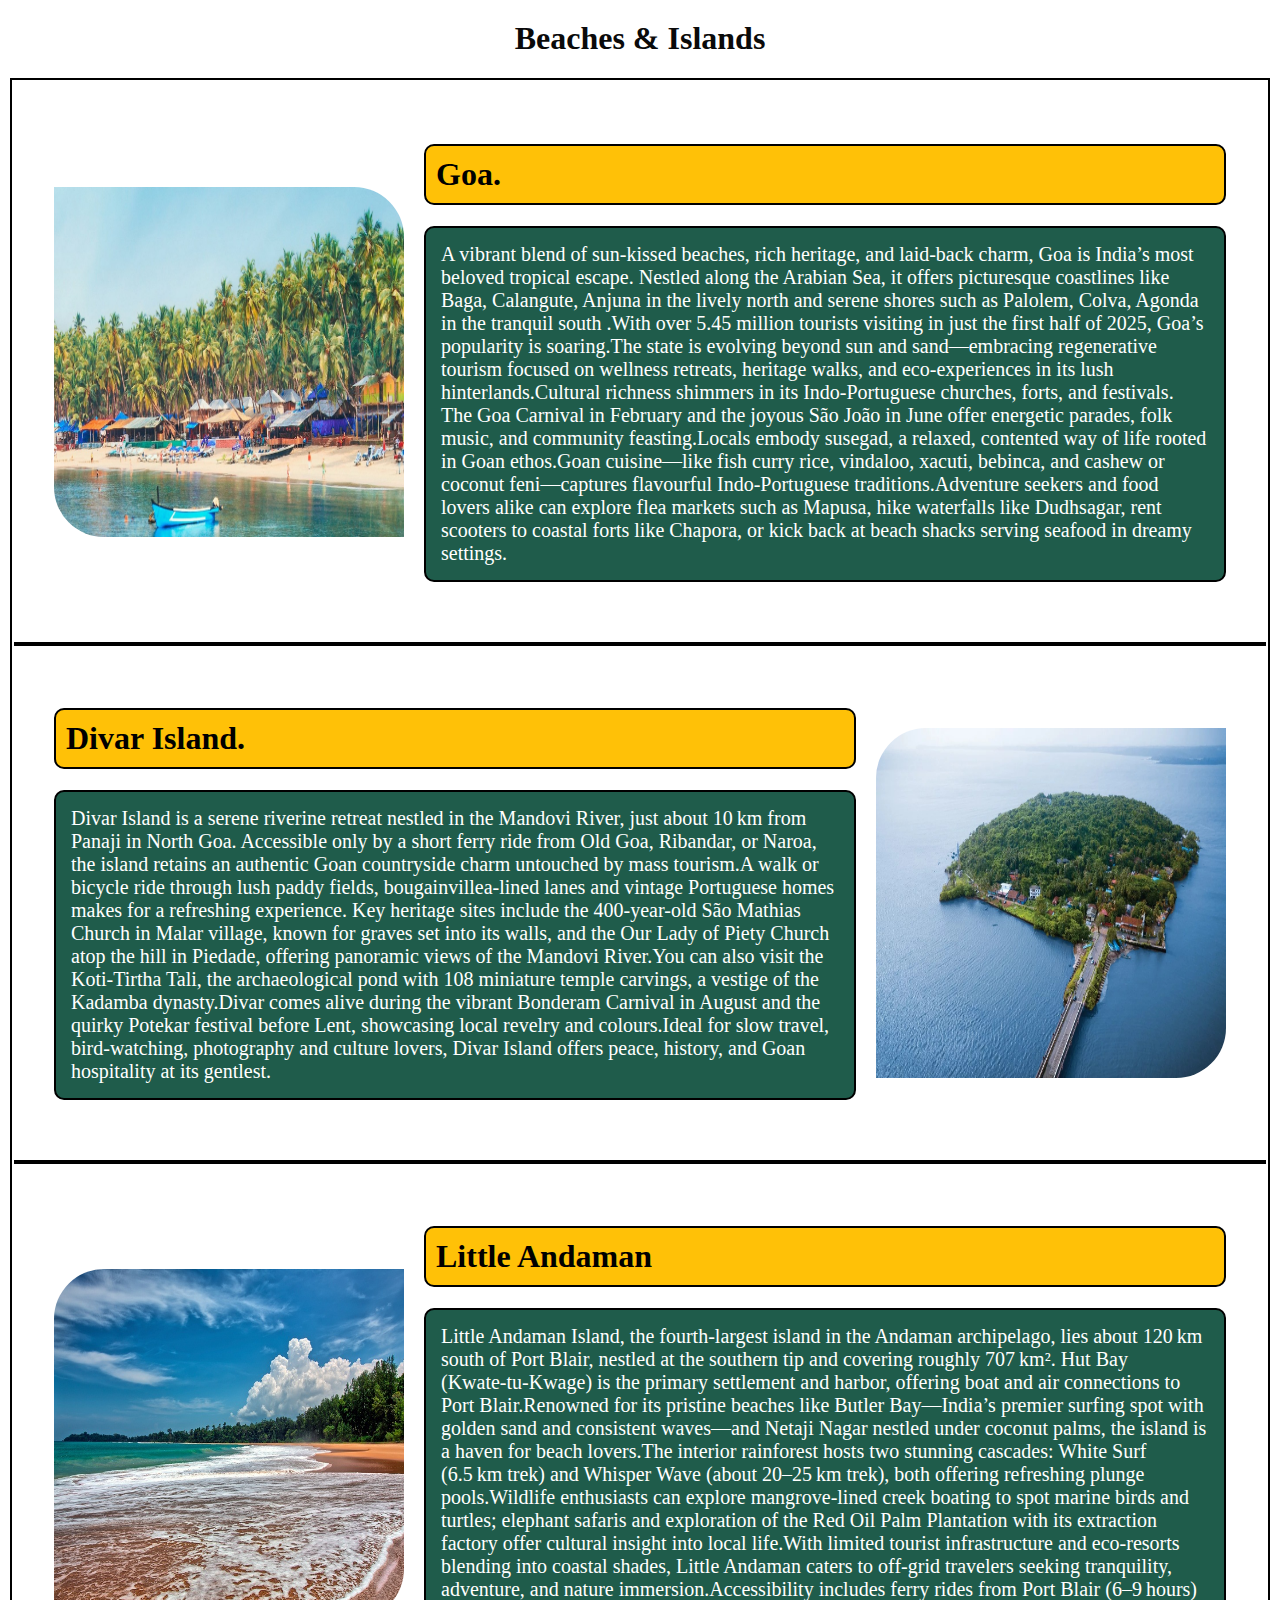
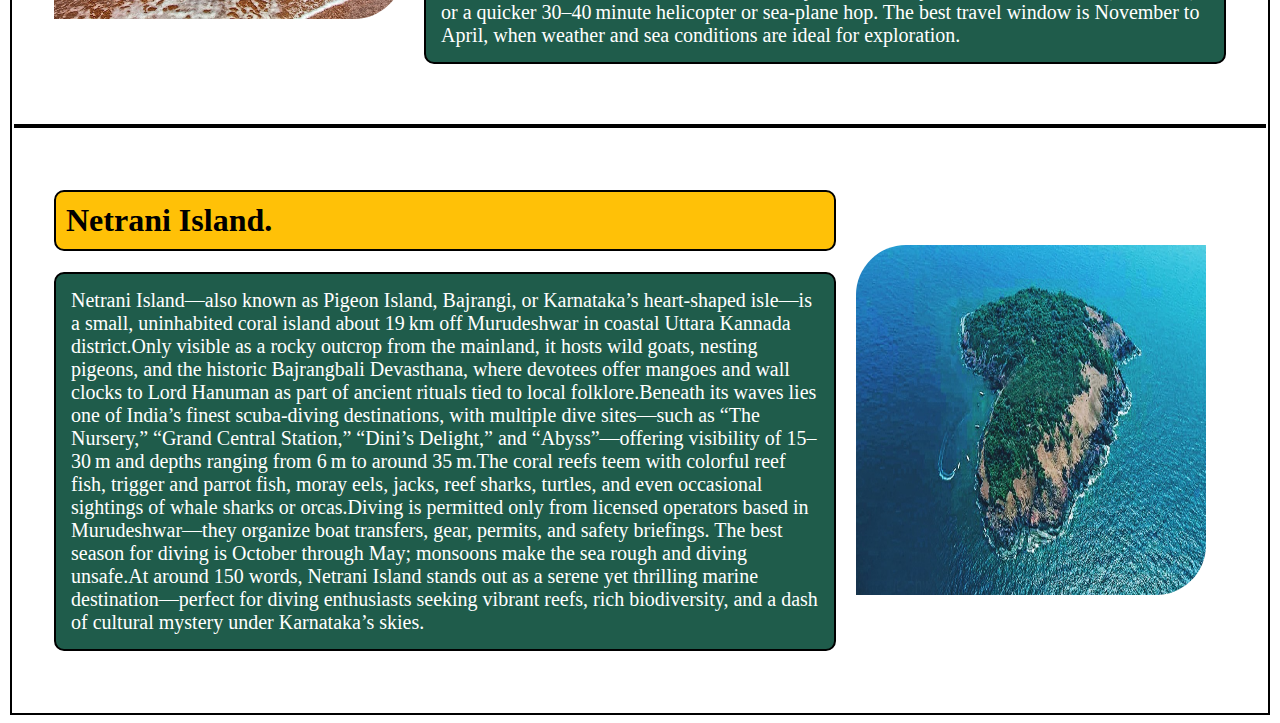
<file: Beaches Islands.html>
<html>
<head>
    <title>Beaches & Islands</title>
    <link rel="icon" type="image/png" href="icons logo.png">
</head>
<style>
    
</style>
<body>
    
    <center>
        <h1 style="color:rgb(10, 10, 10); margin-top: 20px;">Beaches & Islands</h1>
    </center>

<div style="border-top: 2px solid black; border-right: 2px solid black; border-bottom: 2px solid black; border-left: 2px solid black; padding: 2px; margin: 2px;">
    <div style="display: flex; align-items: center; margin: 40px;">
        <img src="6.jpg" alt="" width="350" height="350" style=" border-bottom-left-radius: 50px; border-top-right-radius: 50px; margin-right: 20px;">
        <div style="flex: 1;">
            <h1 style="background-color: #ffc107; border: 2px solid black; border-radius: 10px; padding: 10px;">Goa.</h1>
            <p style="font-size: 20px; background-color: #1f5c4b; color: white; padding: 15px; border-radius: 10px; border: 2px solid black;">
            A vibrant blend of sun-kissed beaches, rich heritage, and laid‑back charm, Goa is India’s most beloved tropical escape. Nestled along the Arabian Sea, it offers picturesque coastlines like Baga, Calangute, Anjuna in the lively north and serene shores such as Palolem, Colva, Agonda in the tranquil south .With over 5.45 million tourists visiting in just the first half of 2025, Goa’s popularity is soaring.The state is evolving beyond sun and sand—embracing regenerative tourism focused on wellness retreats, heritage walks, and eco‑experiences in its lush hinterlands.Cultural richness shimmers in its Indo‑Portuguese churches, forts, and festivals. The Goa Carnival in February and the joyous São João in June offer energetic parades, folk music, and community feasting.Locals embody susegad, a relaxed, contented way of life rooted in Goan ethos.Goan cuisine—like fish curry rice, vindaloo, xacuti, bebinca, and cashew or coconut feni—captures flavourful Indo‑Portuguese traditions.Adventure seekers and food lovers alike can explore flea markets such as Mapusa, hike waterfalls like Dudhsagar, rent scooters to coastal forts like Chapora, or kick back at beach shacks serving seafood in dreamy settings.    </p>
        </div>
    </div>
    <hr style="border: 2px solid black;">
    <div style="display: flex; align-items: center; margin: 40px;">
        <div style="flex: 1; margin-right: 20px;">
            <h1 style="background-color: #ffc107; border: 2px solid black; border-radius: 10px; padding: 10px;">Divar Island.</h1>
            <p style="font-size: 20px; background-color: #1f5c4b; color: white; padding: 15px; border-radius: 10px; border: 2px solid black;">
                Divar Island is a serene riverine retreat nestled in the Mandovi River, just about 10 km from Panaji in North Goa. Accessible only by a short ferry ride from Old Goa, Ribandar, or Naroa, the island retains an authentic Goan countryside charm untouched by mass tourism.A walk or bicycle ride through lush paddy fields, bougainvillea-lined lanes and vintage Portuguese homes makes for a refreshing experience. Key heritage sites include the 400-year-old São Mathias Church in Malar village, known for graves set into its walls, and the Our Lady of Piety Church atop the hill in Piedade, offering panoramic views of the Mandovi River.You can also visit the Koti‑Tirtha Tali, the archaeological pond with 108 miniature temple carvings, a vestige of the Kadamba dynasty.Divar comes alive during the vibrant Bonderam Carnival in August and the quirky Potekar festival before Lent, showcasing local revelry and colours.Ideal for slow travel, bird‑watching, photography and culture lovers, Divar Island offers peace, history, and Goan hospitality at its gentlest.   
            </p>
        </div>
        <img src="7.jpg" alt="" width="350" height="350" style="border-top-left-radius: 50px; border-bottom-right-radius: 50px; ">
    </div>
    <hr style="border: 2px solid black;">

    <div style="display: flex; align-items: center; margin: 40px;">
        <img src="8.jpg" alt="Taj Mahal" width="350" height="350" style="border-top-left-radius: 50px; border-bottom-right-radius: 50px;  margin-right: 20px;">
        <div style="flex: 1;">
            <h1 style="background-color: #ffc107; border: 2px solid black; border-radius: 10px; padding: 10px;">Little Andaman</h1>
            <p style="font-size: 20px; background-color: #1f5c4b; color: white; padding: 15px; border-radius: 10px; border: 2px solid black;">
                Little Andaman Island, the fourth-largest island in the Andaman archipelago, lies about 120 km south of Port Blair, nestled at the southern tip and covering roughly 707 km². Hut Bay (Kwate‑tu‑Kwage) is the primary settlement and harbor, offering boat and air connections to Port Blair.Renowned for its pristine beaches like Butler Bay—India’s premier surfing spot with golden sand and consistent waves—and Netaji Nagar nestled under coconut palms, the island is a haven for beach lovers.The interior rainforest hosts two stunning cascades: White Surf (6.5 km trek) and Whisper Wave (about 20–25 km trek), both offering refreshing plunge pools.Wildlife enthusiasts can explore mangrove-lined creek boating to spot marine birds and turtles; elephant safaris and exploration of the Red Oil Palm Plantation with its extraction factory offer cultural insight into local life.With limited tourist infrastructure and eco-resorts blending into coastal shades, Little Andaman caters to off‑grid travelers seeking tranquility, adventure, and nature immersion.Accessibility includes ferry rides from Port Blair (6–9 hours) or a quicker 30–40 minute helicopter or sea-plane hop. The best travel window is November to April, when weather and sea conditions are ideal for exploration.   
            </p>
        </div>
    </div>
    <hr style="border: 2px solid black;">

   
    <div style="display: flex; align-items: center; margin: 40px;">
        <div style="flex: 1; margin-right: 20px;">
            <h1 style="background-color: #ffc107; border: 2px solid black; border-radius: 10px; padding: 10px;">Netrani Island.</h1>
            <p style="font-size: 20px; background-color: #1f5c4b; color: white; padding: 15px; border-radius: 10px; border: 2px solid black;">
               Netrani Island—also known as Pigeon Island, Bajrangi, or Karnataka’s heart-shaped isle—is a small, uninhabited coral island about 19 km off Murudeshwar in coastal Uttara Kannada district.Only visible as a rocky outcrop from the mainland, it hosts wild goats, nesting pigeons, and the historic Bajrangbali Devasthana, where devotees offer mangoes and wall clocks to Lord Hanuman as part of ancient rituals tied to local folklore.Beneath its waves lies one of India’s finest scuba-diving destinations, with multiple dive sites—such as “The Nursery,” “Grand Central Station,” “Dini’s Delight,” and “Abyss”—offering visibility of 15–30 m and depths ranging from 6 m to around 35 m.The coral reefs teem with colorful reef fish, trigger and parrot fish, moray eels, jacks, reef sharks, turtles, and even occasional sightings of whale sharks or orcas.Diving is permitted only from licensed operators based in Murudeshwar—they organize boat transfers, gear, permits, and safety briefings. The best season for diving is October through May; monsoons make the sea rough and diving unsafe.At around 150 words, Netrani Island stands out as a serene yet thrilling marine destination—perfect for diving enthusiasts seeking vibrant reefs, rich biodiversity, and a dash of cultural mystery under Karnataka’s skies.   
</p>
            </p>
        </div>
        <img src="16.jpg" alt="" width="350" height="350" style="border-top-left-radius: 50px; border-bottom-right-radius: 50px; margin-right: 20px;">
    </div>
   
    </div>
</body>
</html>
</file>
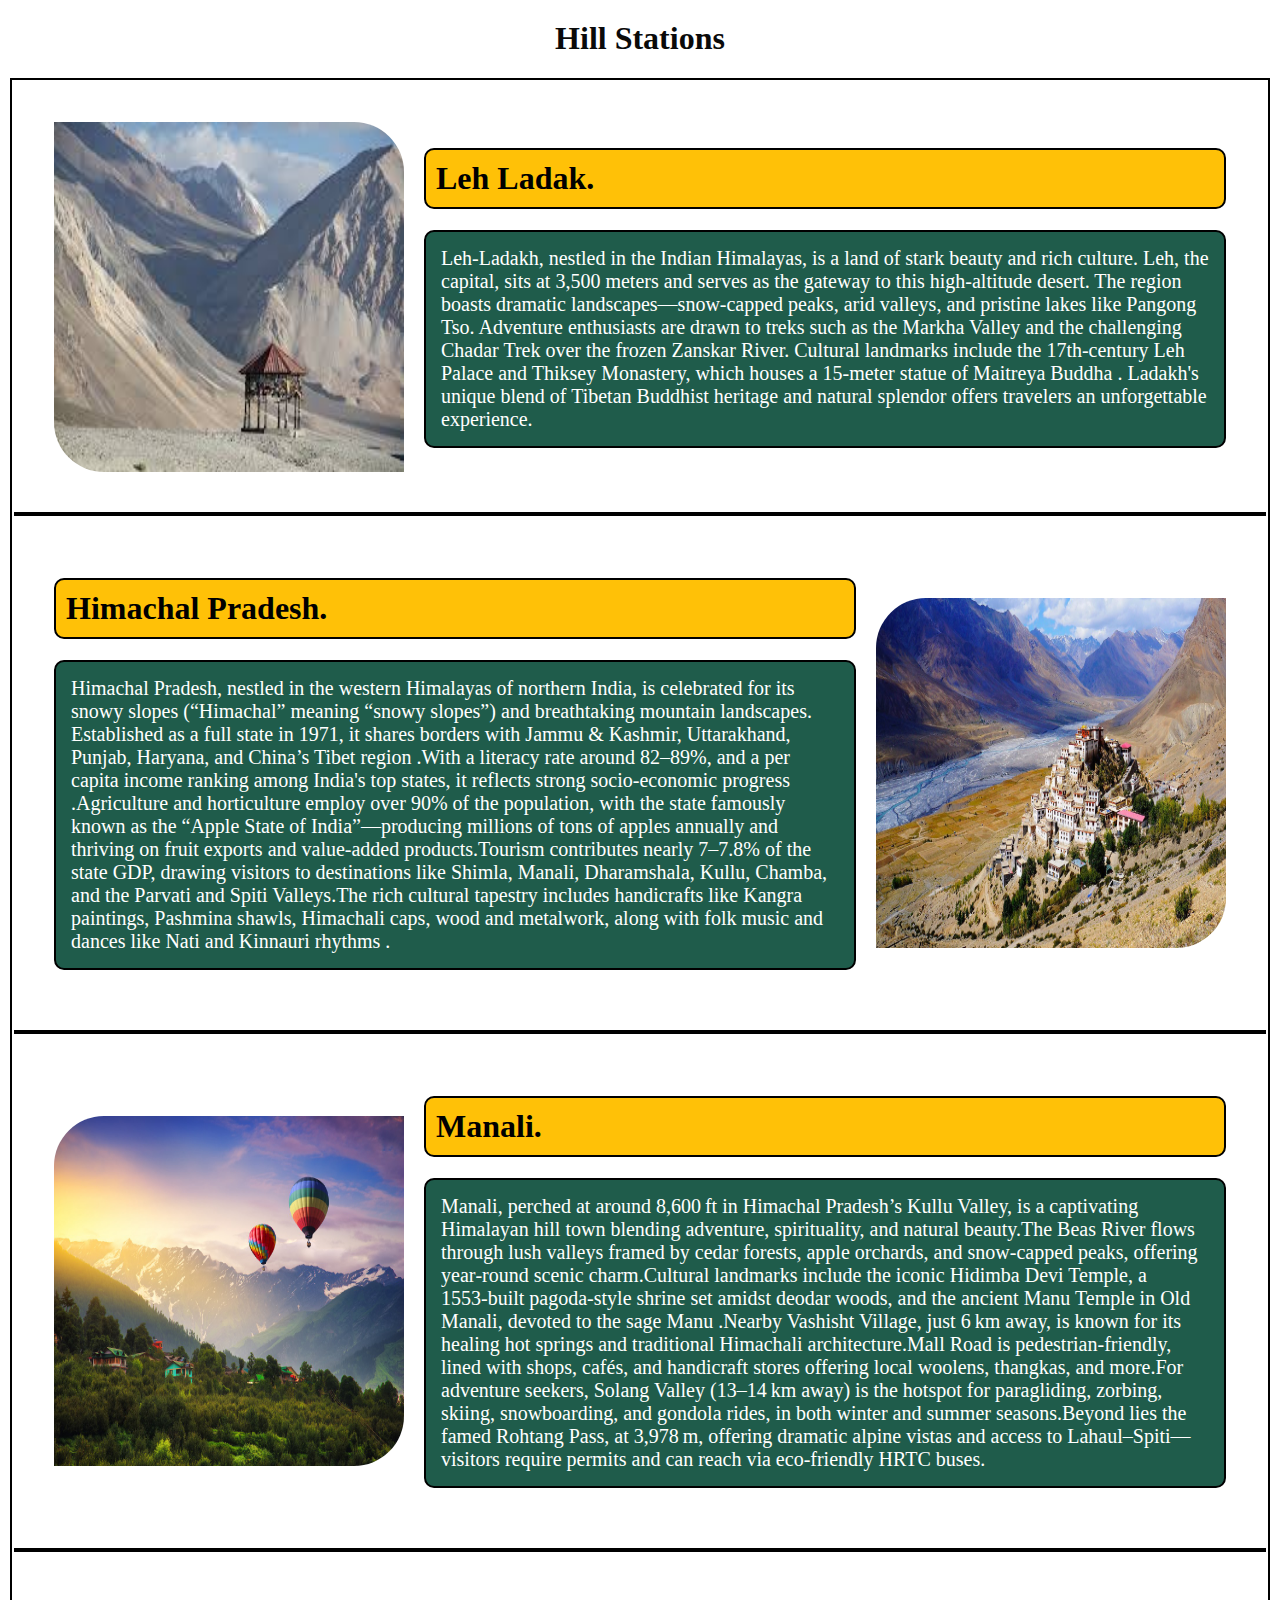
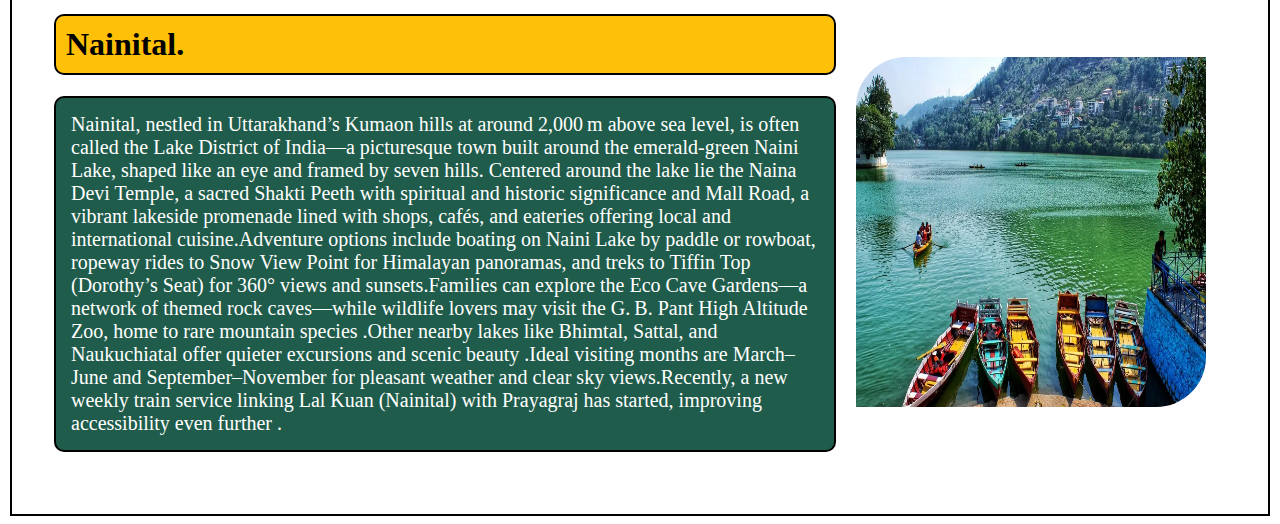
<file: Hill-station.html>
<html>
<head>
    <title>Hill Stations</title>
    <link rel="icon" type="image/png" href="icons logo.png">
</head>
<style>
    
</style>
<body>

    <header>
        
    </header>

    <center>
        <h1 style="color:rgb(10, 10, 10); margin-top: 20px;">Hill Stations</h1>
    </center>

<div style="border-top: 2px solid black; border-right: 2px solid black; border-bottom: 2px solid black; border-left: 2px solid black; padding: 2px; margin: 2px;">

    <div style="display: flex; align-items: center; margin: 40px;">
        <img src="4.jpg" alt="" width="350" height="350" style=" border-bottom-left-radius: 50px; border-top-right-radius: 50px; margin-right: 20px;">
        <div style="flex: 1;">
            <h1 style="background-color: #ffc107; border: 2px solid black; border-radius: 10px; padding: 10px;">Leh Ladak.</h1>
            <p style="font-size: 20px; background-color: #1f5c4b; color: white; padding: 15px; border-radius: 10px; border: 2px solid black;">
             Leh-Ladakh, nestled in the Indian Himalayas, is a land of stark beauty and rich culture. Leh, the capital, sits at 3,500 meters and serves as the gateway to this high-altitude desert. The region boasts dramatic landscapes—snow-capped peaks, arid valleys, and pristine lakes like Pangong Tso. Adventure enthusiasts are drawn to treks such as the Markha Valley and the challenging Chadar Trek over the frozen Zanskar River. Cultural landmarks include the 17th-century Leh Palace and Thiksey Monastery, which houses a 15-meter statue of Maitreya Buddha . Ladakh's unique blend of Tibetan Buddhist heritage and natural splendor offers travelers an unforgettable experience.</p>
        </div>
    </div>
    <hr style="border: 2px solid black;">

    
    <div style="display: flex; align-items: center; margin: 40px;">
        <div style="flex: 1; margin-right: 20px;">
            <h1 style="background-color: #ffc107; border: 2px solid black; border-radius: 10px; padding: 10px;">Himachal Pradesh.</h1>
            <p style="font-size: 20px; background-color: #1f5c4b; color: white; padding: 15px; border-radius: 10px; border: 2px solid black;">
                Himachal Pradesh, nestled in the western Himalayas of northern India, is celebrated for its snowy slopes (“Himachal” meaning “snowy slopes”) and breathtaking mountain landscapes. Established as a full state in 1971, it shares borders with Jammu & Kashmir, Uttarakhand, Punjab, Haryana, and China’s Tibet region .With a literacy rate around 82–89%, and a per capita income ranking among India's top states, it reflects strong socio-economic progress .Agriculture and horticulture employ over 90% of the population, with the state famously known as the “Apple State of India”—producing millions of tons of apples annually and thriving on fruit exports and value‑added products.Tourism contributes nearly 7–7.8% of the state GDP, drawing visitors to destinations like Shimla, Manali, Dharamshala, Kullu, Chamba, and the Parvati and Spiti Valleys.The rich cultural tapestry includes handicrafts like Kangra paintings, Pashmina shawls, Himachali caps, wood and metalwork, along with folk music and dances like Nati and Kinnauri rhythms .

            </p>
        </div>
        <img src="13.jpg" alt="" width="350" height="350" style="border-top-left-radius: 50px; border-bottom-right-radius: 50px; ">
    </div>
    <hr style="border: 2px solid black;">

    <div style="display: flex; align-items: center; margin: 40px;">
        <img src="1.jpg" alt="Taj Mahal" width="350" height="350" style="border-top-left-radius: 50px; border-bottom-right-radius: 50px;  margin-right: 20px;">
        <div style="flex: 1;">
            <h1 style="background-color: #ffc107; border: 2px solid black; border-radius: 10px; padding: 10px;">Manali.</h1>
            <p style="font-size: 20px; background-color: #1f5c4b; color: white; padding: 15px; border-radius: 10px; border: 2px solid black;">
               Manali, perched at around 8,600 ft in Himachal Pradesh’s Kullu Valley, is a captivating Himalayan hill town blending adventure, spirituality, and natural beauty.The Beas River flows through lush valleys framed by cedar forests, apple orchards, and snow-capped peaks, offering year‑round scenic charm.Cultural landmarks include the iconic Hidimba Devi Temple, a 1553‑built pagoda‑style shrine set amidst deodar woods, and the ancient Manu Temple in Old Manali, devoted to the sage Manu .Nearby Vashisht Village, just 6 km away, is known for its healing hot springs and traditional Himachali architecture.Mall Road is pedestrian‑friendly, lined with shops, cafés, and handicraft stores offering local woolens, thangkas, and more.For adventure seekers, Solang Valley (13–14 km away) is the hotspot for paragliding, zorbing, skiing, snowboarding, and gondola rides, in both winter and summer seasons.Beyond lies the famed Rohtang Pass, at 3,978 m, offering dramatic alpine vistas and access to Lahaul–Spiti—visitors require permits and can reach via eco‑friendly HRTC buses.
            </p>
        </div>
    </div>
    <hr style="border: 2px solid black;">

   
    <div style="display: flex; align-items: center; margin: 40px;">
        <div style="flex: 1; margin-right: 20px;">
            <h1 style="background-color: #ffc107; border: 2px solid black; border-radius: 10px; padding: 10px;">Nainital.</h1>
            <p style="font-size: 20px; background-color: #1f5c4b; color: white; padding: 15px; border-radius: 10px; border: 2px solid black;">
               Nainital, nestled in Uttarakhand’s Kumaon hills at around 2,000 m above sea level, is often called the Lake District of India—a picturesque town built around the emerald-green Naini Lake, shaped like an eye and framed by seven hills. Centered around the lake lie the Naina Devi Temple, a sacred Shakti Peeth with spiritual and historic significance and Mall Road, a vibrant lakeside promenade lined with shops, cafés, and eateries offering local and international cuisine.Adventure options include boating on Naini Lake by paddle or rowboat, ropeway rides to Snow View Point for Himalayan panoramas, and treks to Tiffin Top (Dorothy’s Seat) for 360° views and sunsets.Families can explore the Eco Cave Gardens—a network of themed rock caves—while wildlife lovers may visit the G. B. Pant High Altitude Zoo, home to rare mountain species .Other nearby lakes like Bhimtal, Sattal, and Naukuchiatal offer quieter excursions and scenic beauty .Ideal visiting months are March–June and September–November for pleasant weather and clear sky views.Recently, a new weekly train service linking Lal Kuan (Nainital) with Prayagraj has started, improving accessibility even further . 
</p>
            </p>
        </div>
        <img src="5.jpg" alt="" width="350" height="350" style="border-top-left-radius: 50px; border-bottom-right-radius: 50px; margin-right: 20px;">
    </div>
    </div>
</body>
</html>
</file>
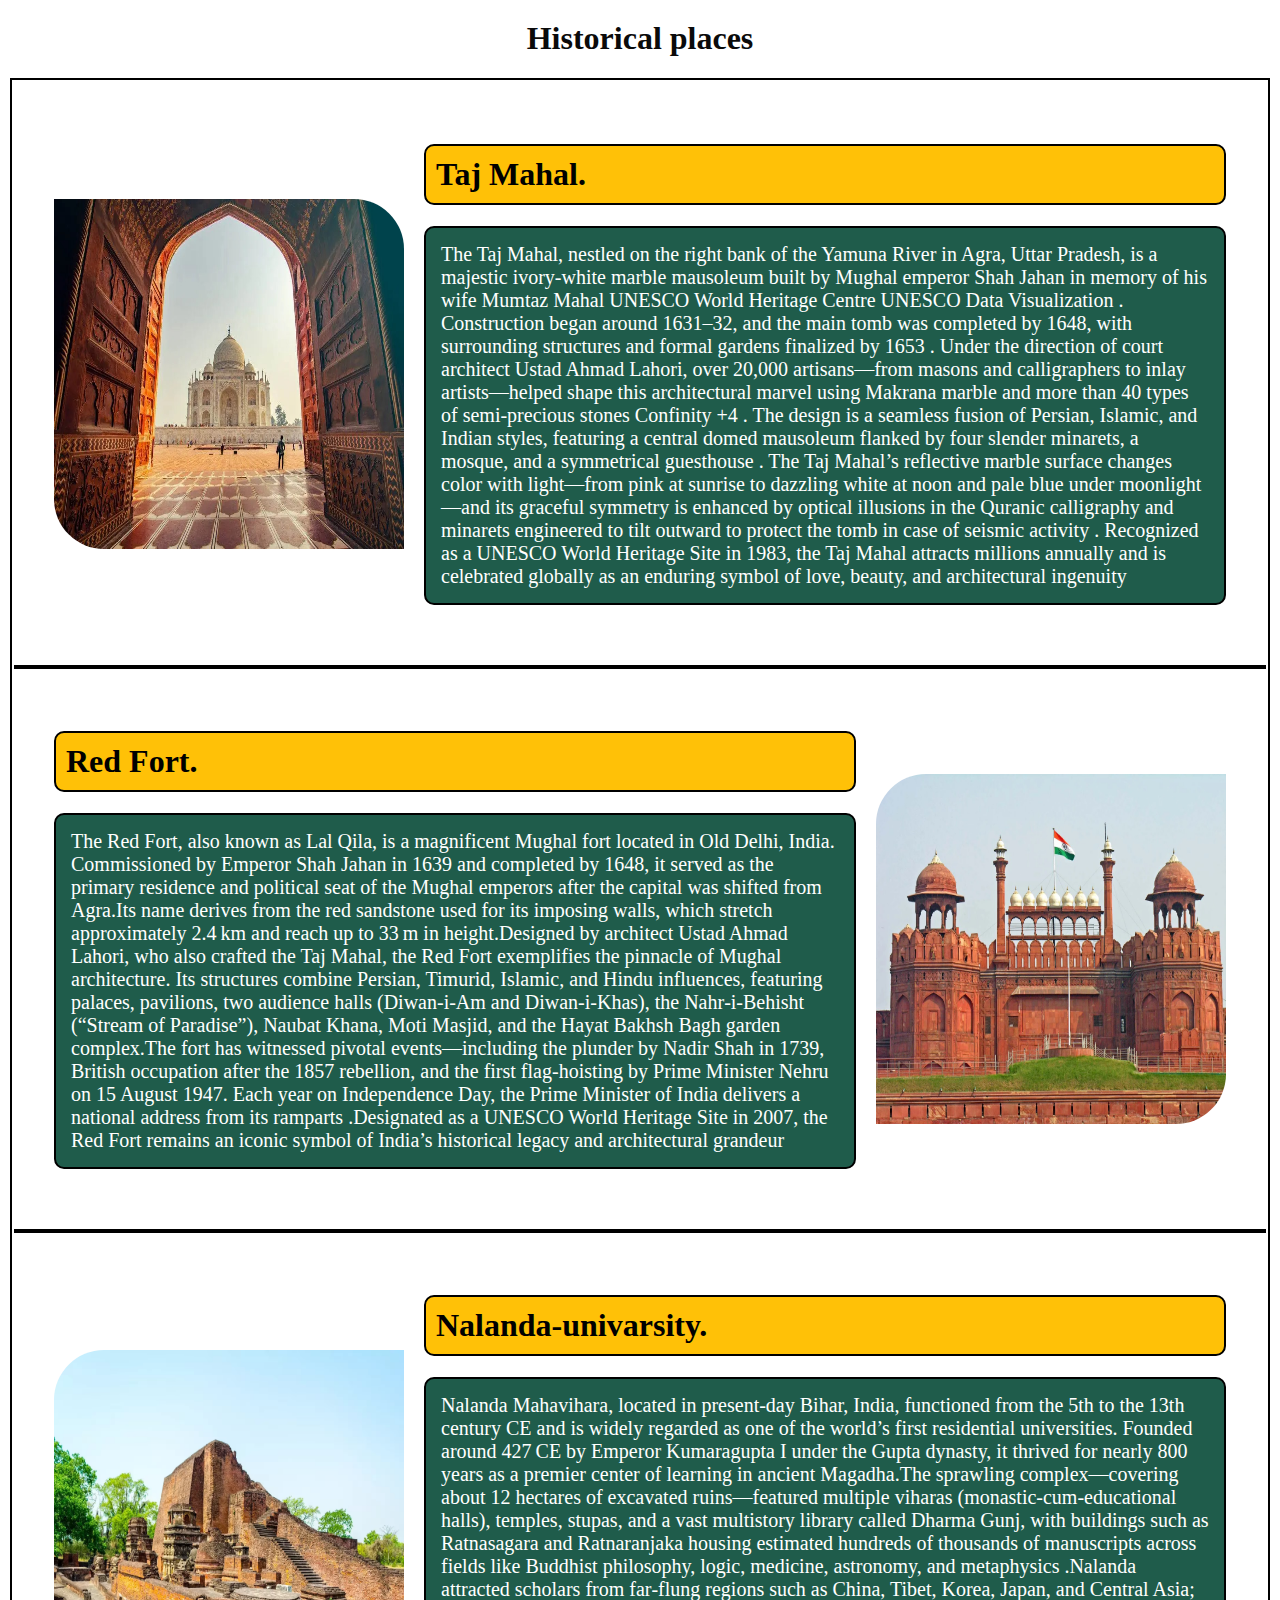
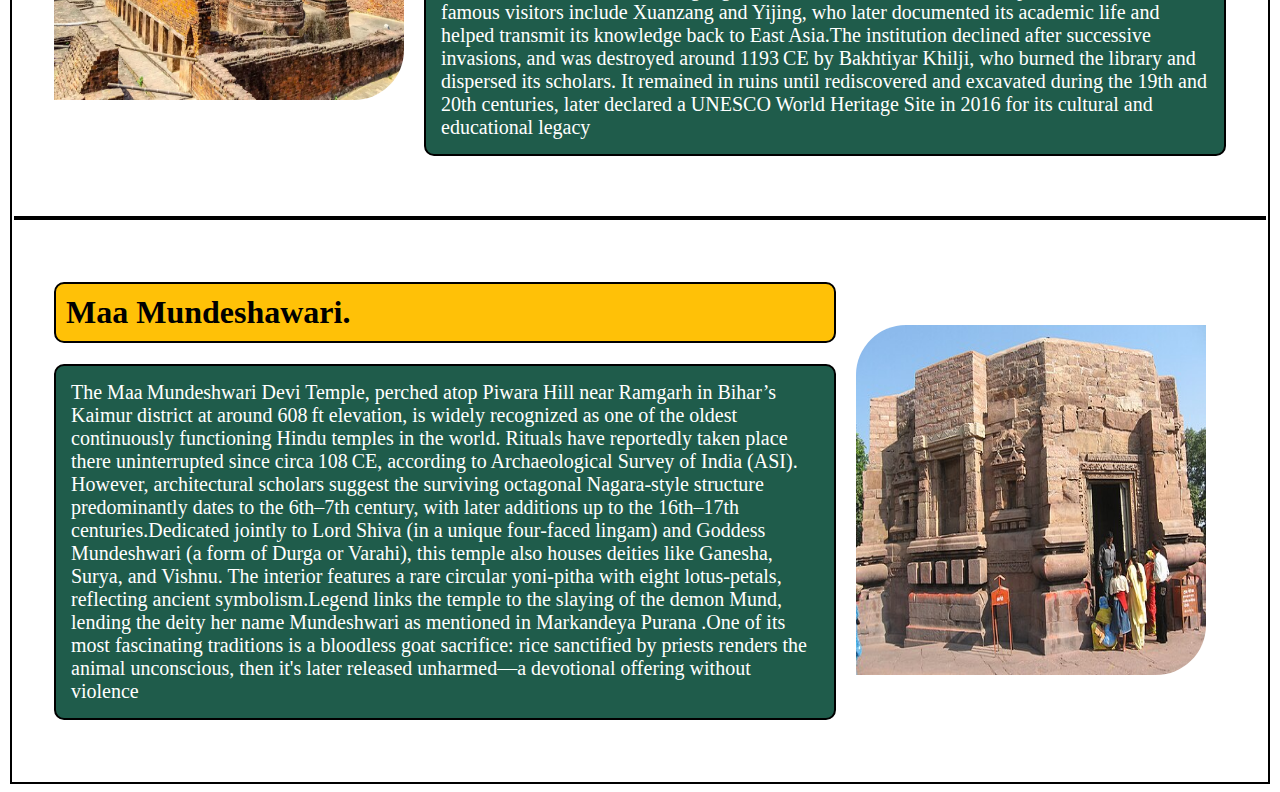
<file: historical.html>
<html>
<head>
    <title>Historical places</title>
    <link rel="icon" type="image/png" href="icons logo.png">
</head>
<style>
    
</style>
<body>
    <center>
        <h1 style="color:rgb(10, 10, 10); margin-top: 20px;">Historical places</h1>
    </center>

<div style="border-top: 2px solid black; border-right: 2px solid black; border-bottom: 2px solid black; border-left: 2px solid black; padding: 2px; margin: 2px;">

    <div style="display: flex; align-items: center; margin: 40px;">
        <img src="14.jpg" alt="" width="350" height="350" style=" border-bottom-left-radius: 50px; border-top-right-radius: 50px; margin-right: 20px;">
        <div style="flex: 1;">
            <h1 style="background-color: #ffc107; border: 2px solid black; border-radius: 10px; padding: 10px;">Taj Mahal.</h1>
            <p style="font-size: 20px; background-color: #1f5c4b; color: white; padding: 15px; border-radius: 10px; border: 2px solid black;">
             The Taj Mahal, nestled on the right bank of the Yamuna River in Agra, Uttar Pradesh, is a majestic ivory‑white marble mausoleum built by Mughal emperor Shah Jahan in memory of his wife Mumtaz Mahal 
UNESCO World Heritage Centre
UNESCO Data Visualization
. Construction began around 1631–32, and the main tomb was completed by 1648, with surrounding structures and formal gardens finalized by 1653 
.
Under the direction of court architect Ustad Ahmad Lahori, over 20,000 artisans—from masons and calligraphers to inlay artists—helped shape this architectural marvel using Makrana marble and more than 40 types of semi‑precious stones 
Confinity
+4
. The design is a seamless fusion of Persian, Islamic, and Indian styles, featuring a central domed mausoleum flanked by four slender minarets, a mosque, and a symmetrical guesthouse 
.
The Taj Mahal’s reflective marble surface changes color with light—from pink at sunrise to dazzling white at noon and pale blue under moonlight—and its graceful symmetry is enhanced by optical illusions in the Quranic calligraphy and minarets engineered to tilt outward to protect the tomb in case of seismic activity 
.
Recognized as a UNESCO World Heritage Site in 1983, the Taj Mahal attracts millions annually and is celebrated globally as an enduring symbol of love, beauty, and architectural ingenuity </p>
        </div>
    </div>
    <hr style="border: 2px solid black;">

    
    <div style="display: flex; align-items: center; margin: 40px;">
        <div style="flex: 1; margin-right: 20px;">
            <h1 style="background-color: #ffc107; border: 2px solid black; border-radius: 10px; padding: 10px;">Red Fort.</h1>
            <p style="font-size: 20px; background-color: #1f5c4b; color: white; padding: 15px; border-radius: 10px; border: 2px solid black;">
                The Red Fort, also known as Lal Qila, is a magnificent Mughal fort located in Old Delhi, India. Commissioned by Emperor Shah Jahan in 1639 and completed by 1648, it served as the primary residence and political seat of the Mughal emperors after the capital was shifted from Agra.Its name derives from the red sandstone used for its imposing walls, which stretch approximately 2.4 km and reach up to 33 m in height.Designed by architect Ustad Ahmad Lahori, who also crafted the Taj Mahal, the Red Fort exemplifies the pinnacle of Mughal architecture. Its structures combine Persian, Timurid, Islamic, and Hindu influences, featuring palaces, pavilions, two audience halls (Diwan‑i‑Am and Diwan‑i‑Khas), the Nahr‑i‑Behisht (“Stream of Paradise”), Naubat Khana, Moti Masjid, and the Hayat Bakhsh Bagh garden complex.The fort has witnessed pivotal events—including the plunder by Nadir Shah in 1739, British occupation after the 1857 rebellion, and the first flag-hoisting by Prime Minister Nehru on 15 August 1947. Each year on Independence Day, the Prime Minister of India delivers a national address from its ramparts 
.Designated as a UNESCO World Heritage Site in 2007, the Red Fort remains an iconic symbol of India’s historical legacy and architectural grandeur

            </p>
        </div>
        <img src="15.jpg" alt="" width="350" height="350" style="border-top-left-radius: 50px; border-bottom-right-radius: 50px; ">
    </div>
    <hr style="border: 2px solid black;">

  
    <div style="display: flex; align-items: center; margin: 40px;">
        <img src="Nalanda.jpg" alt="Taj Mahal" width="350" height="350" style="border-top-left-radius: 50px; border-bottom-right-radius: 50px;  margin-right: 20px;">
        <div style="flex: 1;">
            <h1 style="background-color: #ffc107; border: 2px solid black; border-radius: 10px; padding: 10px;">Nalanda-univarsity.</h1>
            <p style="font-size: 20px; background-color: #1f5c4b; color: white; padding: 15px; border-radius: 10px; border: 2px solid black;">
                Nalanda Mahavihara, located in present‑day Bihar, India, functioned from the 5th to the 13th century CE and is widely regarded as one of the world’s first residential universities. Founded around 427 CE by Emperor Kumaragupta I under the Gupta dynasty, it thrived for nearly 800 years as a premier center of learning in ancient Magadha.The sprawling complex—covering about 12 hectares of excavated ruins—featured multiple viharas (monastic‑cum‑educational halls), temples, stupas, and a vast multistory library called Dharma Gunj, with buildings such as Ratnasagara and Ratnaranjaka housing estimated hundreds of thousands of manuscripts across fields like Buddhist philosophy, logic, medicine, astronomy, and metaphysics .Nalanda attracted scholars from far‑flung regions such as China, Tibet, Korea, Japan, and Central Asia; famous visitors include Xuanzang and Yijing, who later documented its academic life and helped transmit its knowledge back to East Asia.The institution declined after successive invasions, and was destroyed around 1193 CE by Bakhtiyar Khilji, who burned the library and dispersed its scholars. It remained in ruins until rediscovered and excavated during the 19th and 20th centuries, later declared a UNESCO World Heritage Site in 2016 for its cultural and educational legacy
            </p>
        </div>
    </div>
    <hr style="border: 2px solid black;">

 
    <div style="display: flex; align-items: center; margin: 40px;">
        <div style="flex: 1; margin-right: 20px;">
            <h1 style="background-color: #ffc107; border: 2px solid black; border-radius: 10px; padding: 10px;">Maa Mundeshawari.</h1>
            <p style="font-size: 20px; background-color: #1f5c4b; color: white; padding: 15px; border-radius: 10px; border: 2px solid black;">
               The Maa Mundeshwari Devi Temple, perched atop Piwara Hill near Ramgarh in Bihar’s Kaimur district at around 608 ft elevation, is widely recognized as one of the oldest continuously functioning Hindu temples in the world. Rituals have reportedly taken place there uninterrupted since circa 108 CE, according to Archaeological Survey of India (ASI). However, architectural scholars suggest the surviving octagonal Nagara‑style structure predominantly dates to the 6th–7th century, with later additions up to the 16th–17th centuries.Dedicated jointly to Lord Shiva (in a unique four‑faced lingam) and Goddess Mundeshwari (a form of Durga or Varahi), this temple also houses deities like Ganesha, Surya, and Vishnu. The interior features a rare circular yoni‑pitha with eight lotus‑petals, reflecting ancient symbolism.Legend links the temple to the slaying of the demon Mund, lending the deity her name Mundeshwari as mentioned in Markandeya Purana .One of its most fascinating traditions is a bloodless goat sacrifice: rice sanctified by priests renders the animal unconscious, then it's later released unharmed—a devotional offering without violence
</p>
            </p>
        </div>
        <img src="2.jpg" alt="" width="350" height="350" style="border-top-left-radius: 50px; border-bottom-right-radius: 50px; margin-right: 20px;">
    </div>
   
    </div>
</body>
</html>
</file>
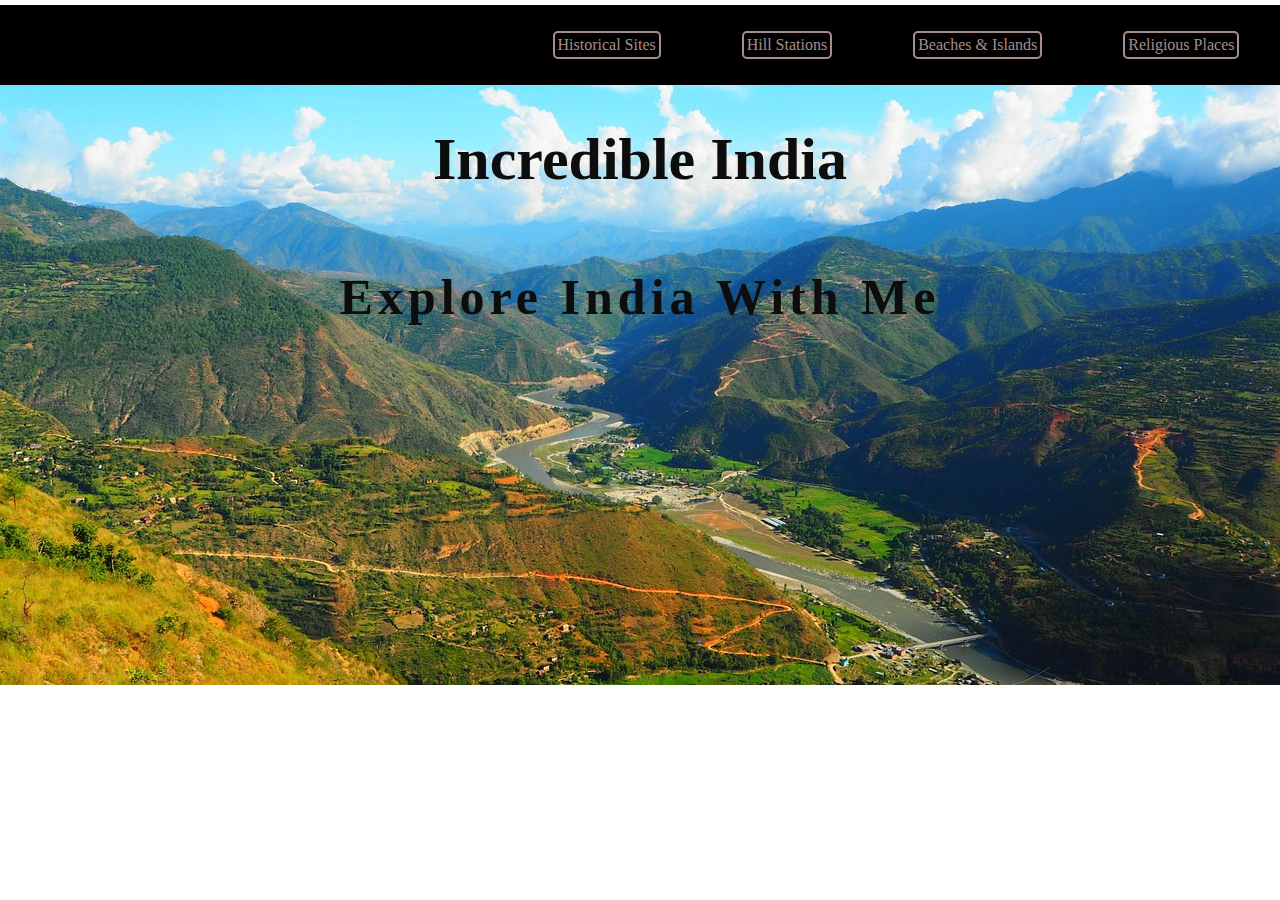
<file: index1.html>
<html>
    <head>
        <title>Tourist Place</title>
        <link rel="icon" type="image/png" href="icons logo.png">
    </head>
    <style>
    body {
        margin: 0%;
        padding-top: 5px;
    }
    img {
        opacity: 0.4;
        height: 60px;
        width: 60px;
    }
    #atag {
        width: 60%;
        display: flex;
        align-items: center;
        justify-content: space-around;
    }
    #btag {
        text-decoration: none;
        border: 2px solid rgb(165, 141, 141);
        border-radius: 5px;
        padding: 3px;
        color: rgb(165, 141, 141);
        cursor: pointer;
    }
    header {
        height: 80px;
        display: flex;
        align-items: center;
        justify-content: space-between;
        background-color: black;
    }
    #ctag {
        text-decoration: none;
    }
    #first {
        background-image: url('3.jpg');
        background-repeat: no-repeat;
        background-size: cover;
        background-position: center;
        height: 600px;
    }
    #dtag {
        text-decoration: none;
        display: flex;
        bottom: 100px;
    }
</style>
    <body>
        <header>
           <div style="width: 40px;">
            
            </div>
            <div id="atag"> 
            <a id="btag"  href="historical.html">Historical Sites</a>
            <a id="btag"  href="Hill-station.html">Hill Stations</a>
            <a id="btag"  href="Beaches Islands.html">Beaches & Islands</a>
            <a id="btag"  href="Religious Places.html">Religious Places</a>
            </div>  
        </header>
        <div id="first">
        <div>
        </div>
        <div style="display: flex;align-items: center; justify-content: center; flex-direction: column;">
            <h1 style="font-size: 60px; color: rgb(13, 13, 13);">Incredible India</h1>
            <h1 style="font-size: 50px; color: rgb(13, 13, 13); letter-spacing: 5px;">Explore India With Me</h1>  
        </div>
       </div>
       
    </body>
</html>
</file>
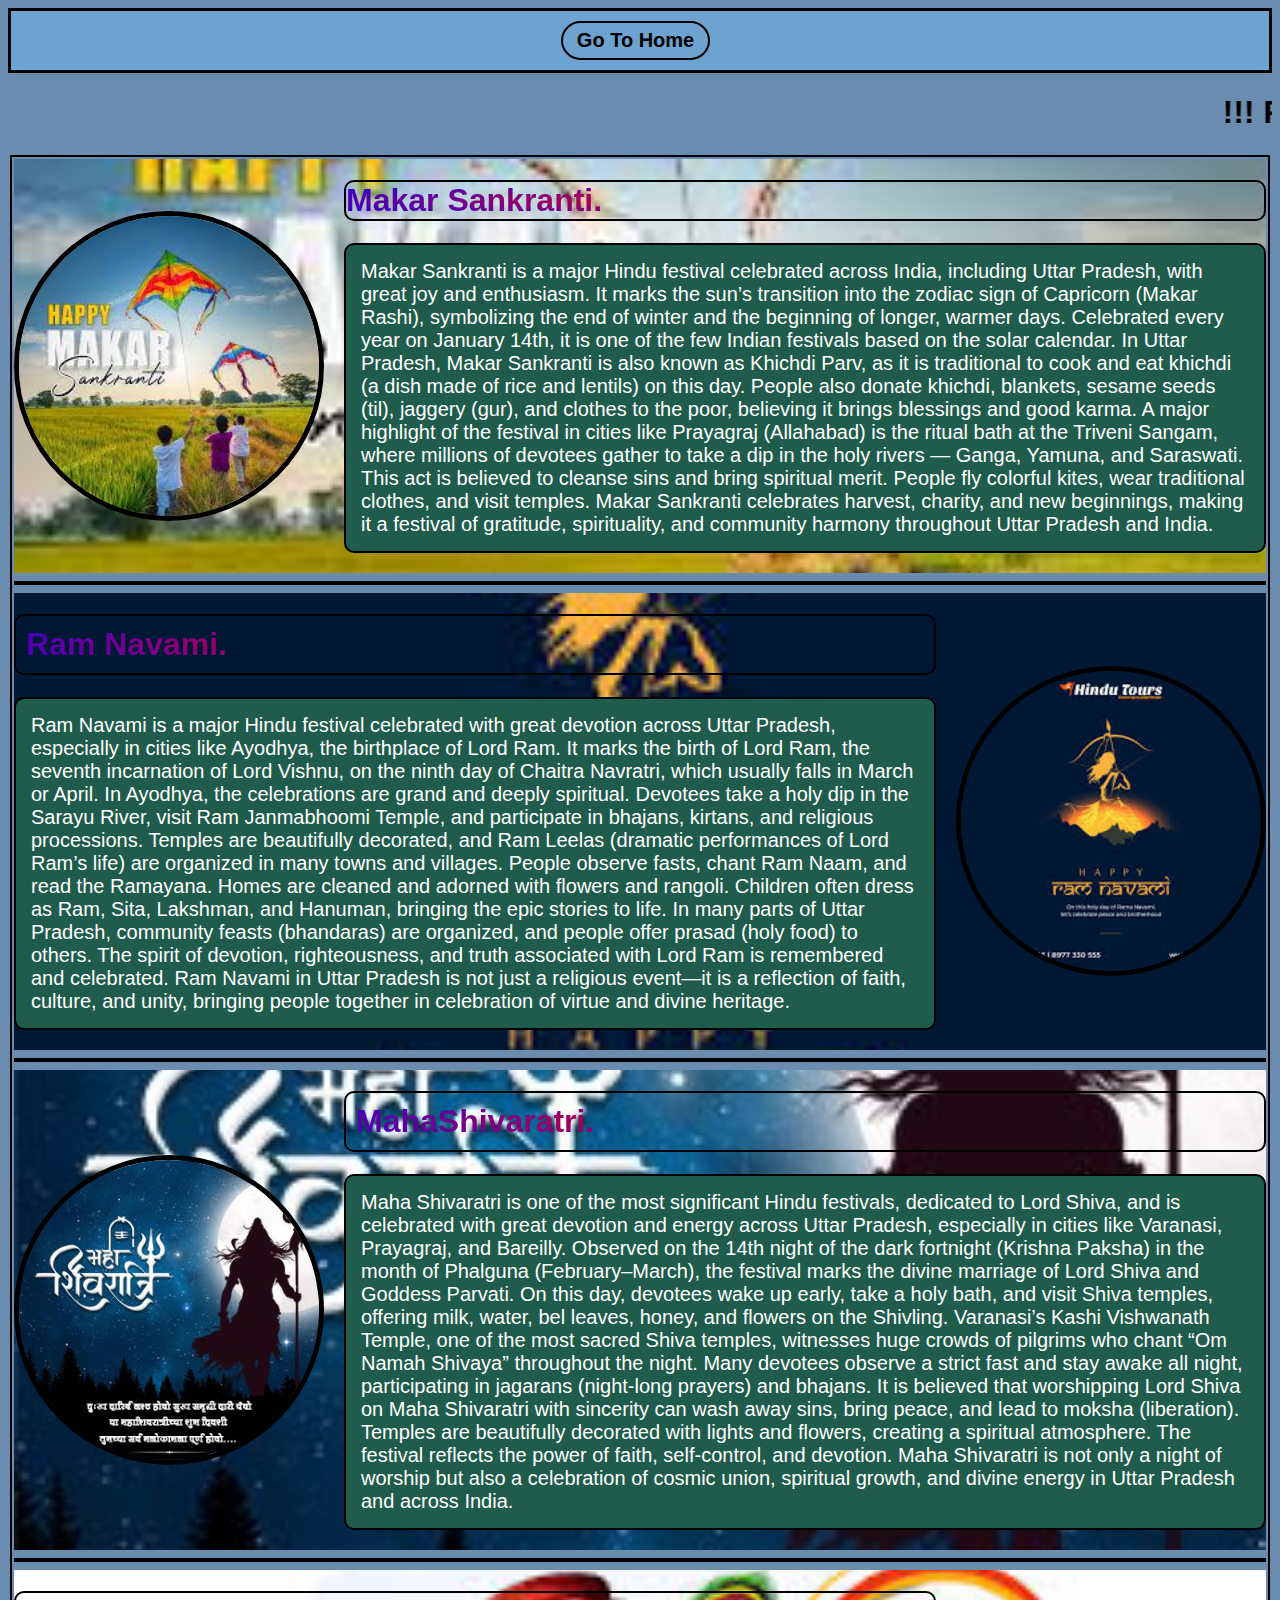
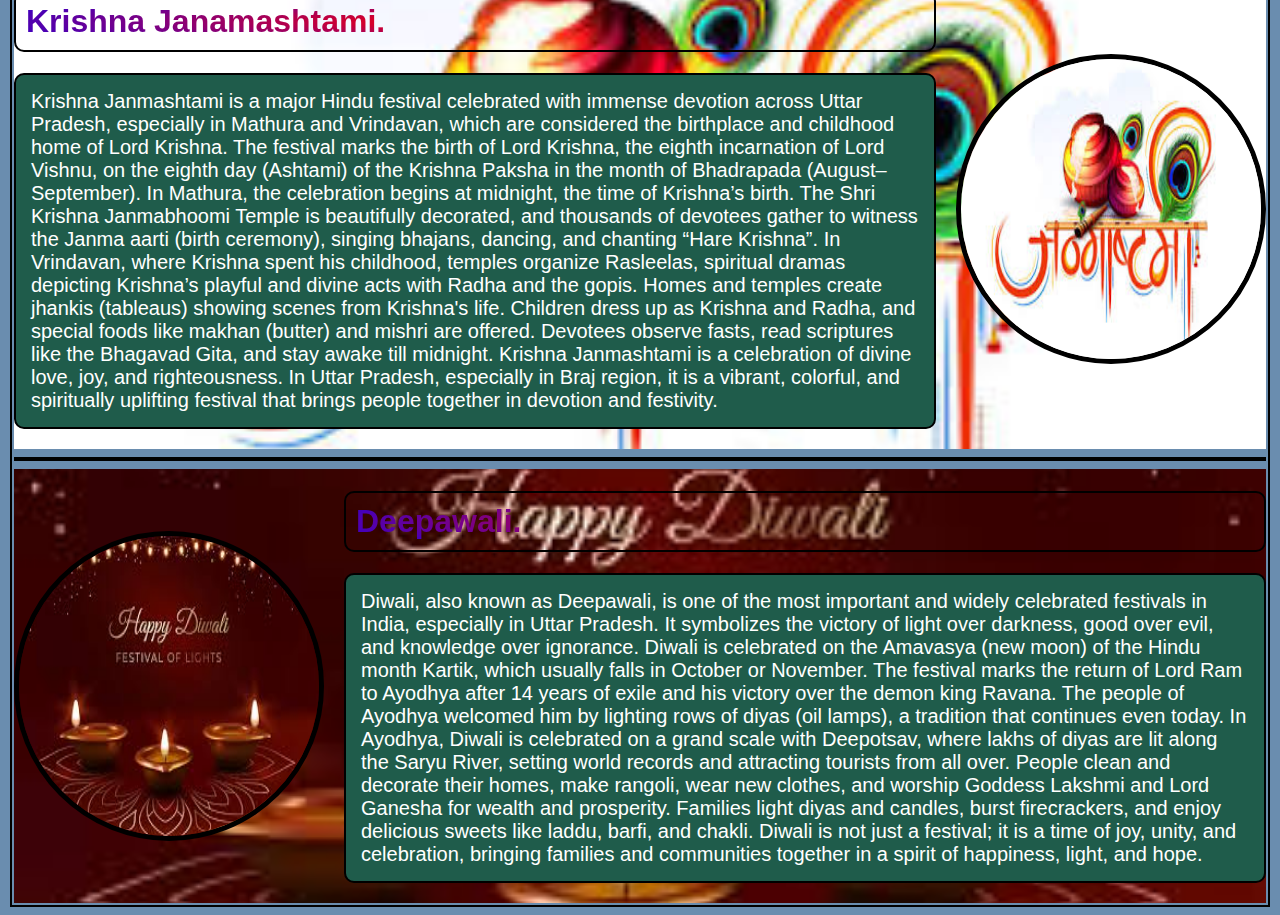
<file: index3.html>
<html>
<head>
    <title>Festival</title>
    <link rel="icon" type="image/png" href="icons logo.png">
</head>
<style>
    body{
        background-color: rgba(72, 115, 157, 0.816); 
        font-family: Arial, sans-serif;
    }
header {
  background-color: #6facdbb6;
  padding: 10px 20px;
  display: flex;
  justify-content:center;
  justify-content: space-between;
  align-items: center;
  border: 3px solid black;
}
.logo-container img {
  height: 70px;
  width: 150px;
  background: remove;
}
.navbar {
  display: flex;
  gap: 10px;
}

.navbar a {
  color: black;
  text-decoration: none;
  font-weight: bold;
  font-size: 20px;
  border: 2px solid black;
  padding: 6px 14px;
  border-radius: 20px;
  transition: 0.3s ease;
}
.navbar a:hover {
  background-color: rebeccapurple;
;
}
    marquee.h1{
         margin-top: 20px;
         background: radial-gradient(red,white,green);
         color:transparent;
         background-clip: text; 
    }
   
</style>
<body>
   <header>
    <div class="logo-container">
      <a <img src="india.png" width:30px;"Logo"></a>
    </div>
    <nav class="navbar">
      <a href="index.html"> Go To Home</a> 
    </nav>
  </header>
    <center>
        <marquee><h1>!!! Festivals in India !!!</h1></marquee>
    </center>

    <div style="border-top: 2px solid black;
 border-right: 2px solid black;
  border-bottom: 2px solid black; 
  border-left: 2px solid black; 
  padding: 2px; margin: 2px;">
    <div style="display: flex;
        align-items: center;
      
        background-image: url('makar.jpg');
        background-repeat:no-repeat;
        background-size: cover;
        background-position: center;">
        <img src="makar.jpg" alt="" width="300" height="300" style="border-radius:50%; border: 5px solid black; margin-right: 20px;">
        <div style="flex: 1;">
            <h1 style="background-color: #ffc107;
             border: 2px solid black; 
             border-radius: 10px; 
            
            background: radial-gradient(red,blue);
            color: transparent;
            background-clip: text;
            ">Makar Sankranti.</h1>
            <p style="font-size: 20px; background-color: #1f5c4b; color: white; padding: 15px; border-radius: 10px; border: 2px solid black;">
             Makar Sankranti is a major Hindu festival celebrated across India, including Uttar Pradesh, with great joy and enthusiasm. It marks the sun’s transition into the zodiac sign of Capricorn (Makar Rashi), symbolizing the end of winter and the beginning of longer, warmer days. Celebrated every year on January 14th, it is one of the few Indian festivals based on the solar calendar.
In Uttar Pradesh, Makar Sankranti is also known as Khichdi Parv, as it is traditional to cook and eat khichdi (a dish made of rice and lentils) on this day. People also donate khichdi, blankets, sesame seeds (til), jaggery (gur), and clothes to the poor, believing it brings blessings and good karma.
A major highlight of the festival in cities like Prayagraj (Allahabad) is the ritual bath at the Triveni Sangam, where millions of devotees gather to take a dip in the holy rivers — Ganga, Yamuna, and Saraswati. This act is believed to cleanse sins and bring spiritual merit.
People fly colorful kites, wear traditional clothes, and visit temples. Makar Sankranti celebrates harvest, charity, and new beginnings, making it a festival of gratitude, spirituality, and community harmony throughout Uttar Pradesh and India.
            </p>
        </div>
    </div>
    <hr style="border: 2px solid black;">

    <!-- Section 2: Ram Mandir -->
    <div style="display: flex;
     align-items: center;
      
      background-image: url('ram.jpg');
    background-repeat:no-repeat;
    background-size: cover;
    background-position: center;
      ">
        <div style="flex: 1; margin-right: 20px;">
            <h1 style="background-color: #ffc107;
             border: 2px solid black;
              border-radius: 10px;
               padding: 10px;
             background: radial-gradient(red,blue);
            color: transparent;
            background-clip: text;
            ">Ram Navami.</h1>
            <p style="font-size: 20px; background-color: #1f5c4b; color: white; padding: 15px; border-radius: 10px; border: 2px solid black;">
                Ram Navami is a major Hindu festival celebrated with great devotion across Uttar Pradesh, especially in cities like Ayodhya, the birthplace of Lord Ram. It marks the birth of Lord Ram, the seventh incarnation of Lord Vishnu, on the ninth day of Chaitra Navratri, which usually falls in March or April.
In Ayodhya, the celebrations are grand and deeply spiritual. Devotees take a holy dip in the Sarayu River, visit Ram Janmabhoomi Temple, and participate in bhajans, kirtans, and religious processions. Temples are beautifully decorated, and Ram Leelas (dramatic performances of Lord Ram’s life) are organized in many towns and villages.
People observe fasts, chant Ram Naam, and read the Ramayana. Homes are cleaned and adorned with flowers and rangoli. Children often dress as Ram, Sita, Lakshman, and Hanuman, bringing the epic stories to life.
In many parts of Uttar Pradesh, community feasts (bhandaras) are organized, and people offer prasad (holy food) to others. The spirit of devotion, righteousness, and truth associated with Lord Ram is remembered and celebrated.
Ram Navami in Uttar Pradesh is not just a religious event—it is a reflection of faith, culture, and unity, bringing people together in celebration of virtue and divine heritage.
            </p>
        </div>
        <img src="ram.jpg" alt="" width="300" height="300" style="border-radius: 50%; border: 5px solid black;">
    </div>
    <hr style="border: 2px solid black;">

    <!-- Section 3: Taj Mahal -->
    <div style="display: flex;
     align-items: center;
      
      background-image: url('mahashivratri.jpg');
    background-repeat:no-repeat;
    background-size: cover;
    background-position: center;">
        <img src="mahashivratri.jpg" alt="Taj Mahal" width="300" height="300" style="border-radius: 50%; border: 5px solid black; margin-right: 20px;">
        <div style="flex: 1;">
            <h1 style="background-color: #ffc107;
             border: 2px solid black;
              border-radius: 10px;
               padding: 10px;
                background: radial-gradient(red,blue);
             color: transparent;
             background-clip: text;
               ">MahaShivaratri.</h1>
            <p style="font-size: 20px; background-color: #1f5c4b; color: white; padding: 15px; border-radius: 10px; border: 2px solid black;">
                Maha Shivaratri is one of the most significant Hindu festivals, dedicated to Lord Shiva, and is celebrated with great devotion and energy across Uttar Pradesh, especially in cities like Varanasi, Prayagraj, and Bareilly. Observed on the 14th night of the dark fortnight (Krishna Paksha) in the month of Phalguna (February–March), the festival marks the divine marriage of Lord Shiva and Goddess Parvati.
         On this day, devotees wake up early, take a holy bath, and visit Shiva temples, offering milk, water, bel leaves, honey, and flowers on the Shivling. Varanasi’s Kashi Vishwanath Temple, one of the most sacred Shiva temples, witnesses huge crowds of pilgrims who chant “Om Namah Shivaya” throughout the night.
         Many devotees observe a strict fast and stay awake all night, participating in jagarans (night-long prayers) and bhajans. It is believed that worshipping Lord Shiva on Maha Shivaratri with sincerity can wash away sins, bring peace, and lead to moksha (liberation).
        Temples are beautifully decorated with lights and flowers, creating a spiritual atmosphere. The festival reflects the power of faith, self-control, and devotion.
        Maha Shivaratri is not only a night of worship but also a celebration of cosmic union, spiritual growth, and divine energy in Uttar Pradesh and across India.
            </p>
        </div>
    </div>
    <hr style="border: 2px solid black;">

    <!-- Section 4: Triveni Sangam -->
    <div style="display: flex;
     align-items: center;
      
      background-image: url('krishna.jpg');
    background-repeat:no-repeat;
    background-size: cover;
    background-position: center;">
        <div style="flex: 1; margin-right: 20px;">
            <h1 style="background-color: #ffc107;
             border: 2px solid black; 
             border-radius: 10px; 
             padding: 10px;
            background: radial-gradient(red,blue);
            color: transparent;
            background-clip: text;
             ">Krishna Janamashtami.</h1>
            <p style="font-size: 20px; background-color: #1f5c4b; color: white; padding: 15px; border-radius: 10px; border: 2px solid black;">
            Krishna Janmashtami is a major Hindu festival celebrated with immense devotion across Uttar Pradesh, especially in Mathura and Vrindavan, which are considered the birthplace and childhood home of Lord Krishna. The festival marks the birth of Lord Krishna, the eighth incarnation of Lord Vishnu, on the eighth day (Ashtami) of the Krishna Paksha in the month of Bhadrapada (August–September).

In Mathura, the celebration begins at midnight, the time of Krishna’s birth. The Shri Krishna Janmabhoomi Temple is beautifully decorated, and thousands of devotees gather to witness the Janma aarti (birth ceremony), singing bhajans, dancing, and chanting “Hare Krishna”. In Vrindavan, where Krishna spent his childhood, temples organize Rasleelas, spiritual dramas depicting Krishna’s playful and divine acts with Radha and the gopis.

Homes and temples create jhankis (tableaus) showing scenes from Krishna's life. Children dress up as Krishna and Radha, and special foods like makhan (butter) and mishri are offered. Devotees observe fasts, read scriptures like the Bhagavad Gita, and stay awake till midnight.

Krishna Janmashtami is a celebration of divine love, joy, and righteousness. In Uttar Pradesh, especially in Braj region, it is a vibrant, colorful, and spiritually uplifting festival that brings people together in devotion and festivity. 
</p>
            </p>
        </div>
        <img src="krishna.jpg" alt="" width="300" height="300" style="border-radius: 50%; border: 5px solid black;">
    </div>
    <hr style="border: 2px solid black;">

    <!-- Section 5: Mathura -->
    <div style="display: flex; 
    align-items: center;
     
     background-image: url('Diwali.jpg');
    background-repeat:no-repeat;
    background-size: cover;
    background-position: center;">
        <img src="Diwali.jpg" alt="Mathura" width="300" height="300" style="border-radius: 50%;border: 5px solid black; margin-right: 20px;">
        <div>
            <h1 style="background-color: #ffc107; 
            border: 2px solid black;
             border-radius: 10px;
              padding: 10px;
            background: radial-gradient(red,blue);
            color: transparent;
            background-clip: text;
              ">Deepawali.</h1>
            <p style="font-size: 20px; background-color: #1f5c4b; color: white; padding: 15px; border-radius: 10px; border: 2px solid black;">
                Diwali, also known as Deepawali, is one of the most important and widely celebrated festivals in India, especially in Uttar Pradesh. It symbolizes the victory of light over darkness, good over evil, and knowledge over ignorance. Diwali is celebrated on the Amavasya (new moon) of the Hindu month Kartik, which usually falls in October or November.
The festival marks the return of Lord Ram to Ayodhya after 14 years of exile and his victory over the demon king Ravana. The people of Ayodhya welcomed him by lighting rows of diyas (oil lamps), a tradition that continues even today. In Ayodhya, Diwali is celebrated on a grand scale with Deepotsav, where lakhs of diyas are lit along the Saryu River, setting world records and attracting tourists from all over.
People clean and decorate their homes, make rangoli, wear new clothes, and worship Goddess Lakshmi and Lord Ganesha for wealth and prosperity. Families light diyas and candles, burst firecrackers, and enjoy delicious sweets like laddu, barfi, and chakli.
Diwali is not just a festival; it is a time of joy, unity, and celebration, bringing families and communities together in a spirit of happiness, light, and hope.
            </p>
        </div>
    </div>
    </div>
</body>
</html>
</file>
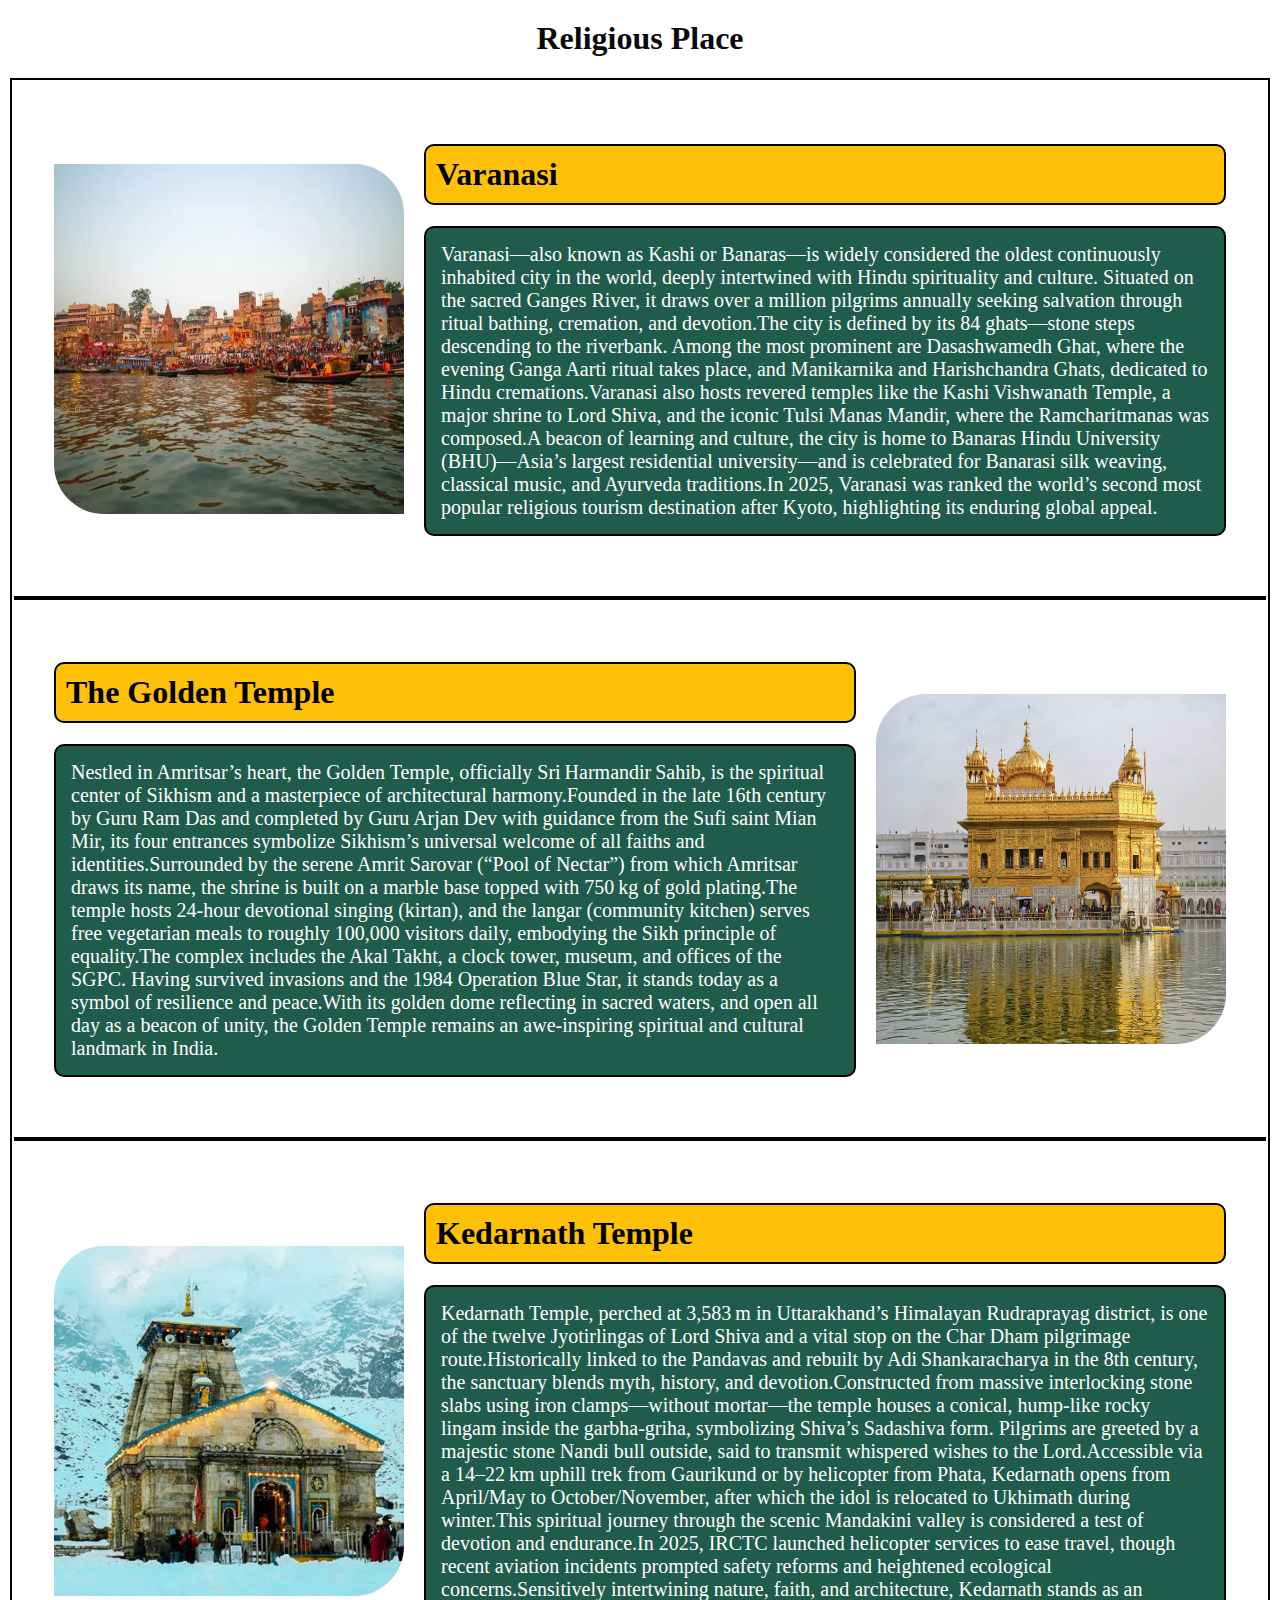
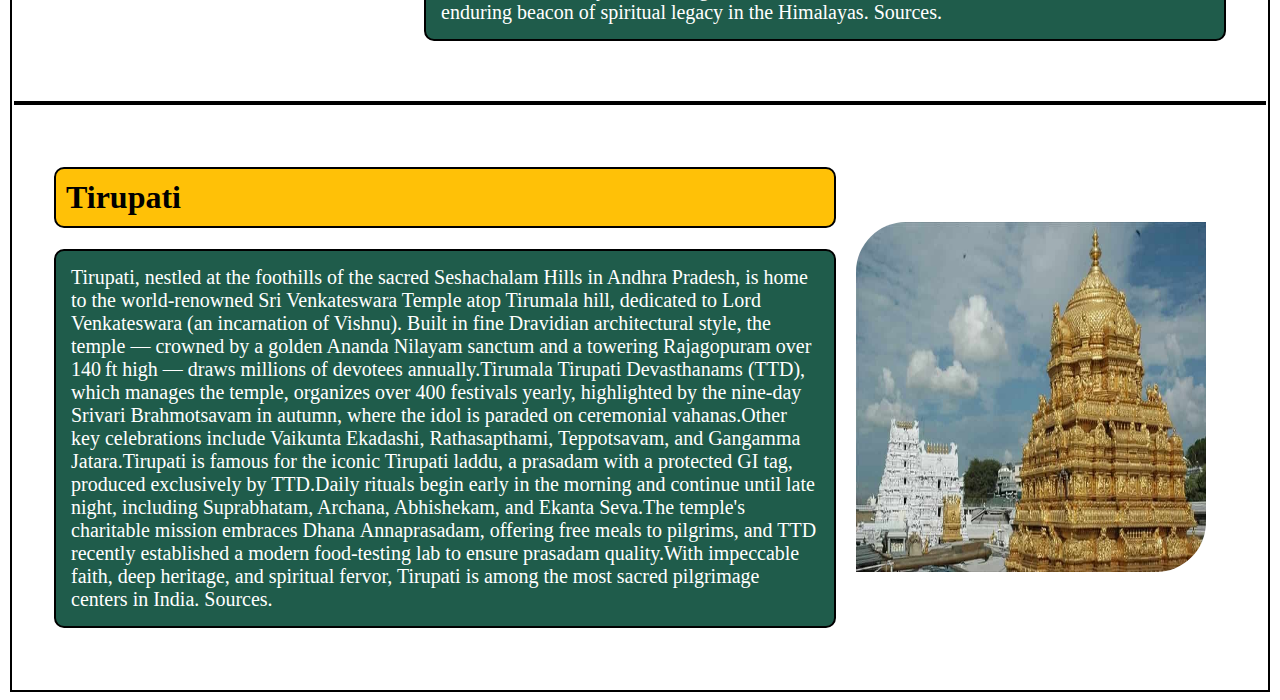
<file: Religious Places.html>
<html>
<head>
    <title>Religious Place</title>
    <link rel="icon" type="image/png" href="icons logo.png">
</head>
<body>
    <center>
        <h1 style="color:rgb(10, 10, 10); margin-top: 20px;">Religious Place</h1>
    </center>

<div style="border-top: 2px solid black; border-right: 2px solid black; border-bottom: 2px solid black; border-left: 2px solid black; padding: 2px; margin: 2px;">

    <div style="display: flex; align-items: center; margin: 40px;">
        <img src="9.jpg" alt="" width="350" height="350" style=" border-bottom-left-radius: 50px; border-top-right-radius: 50px; margin-right: 20px;">
        <div style="flex: 1;">
            <h1 style="background-color: #ffc107; border: 2px solid black; border-radius: 10px; padding: 10px;">Varanasi</h1>
            <p style="font-size: 20px; background-color: #1f5c4b; color: white; padding: 15px; border-radius: 10px; border: 2px solid black;">
             Varanasi—also known as Kashi or Banaras—is widely considered the oldest continuously inhabited city in the world, deeply intertwined with Hindu spirituality and culture. Situated on the sacred Ganges River, it draws over a million pilgrims annually seeking salvation through ritual bathing, cremation, and devotion.The city is defined by its 84 ghats—stone steps descending to the riverbank. Among the most prominent are Dasashwamedh Ghat, where the evening Ganga Aarti ritual takes place, and Manikarnika and Harishchandra Ghats, dedicated to Hindu cremations.Varanasi also hosts revered temples like the Kashi Vishwanath Temple, a major shrine to Lord Shiva, and the iconic Tulsi Manas Mandir, where the Ramcharitmanas was composed.A beacon of learning and culture, the city is home to Banaras Hindu University (BHU)—Asia’s largest residential university—and is celebrated for Banarasi silk weaving, classical music, and Ayurveda traditions.In 2025, Varanasi was ranked the world’s second most popular religious tourism destination after Kyoto, highlighting its enduring global appeal.  </p>
        </div>
    </div>
    <hr style="border: 2px solid black;">
    <div style="display: flex; align-items: center; margin: 40px;">
        <div style="flex: 1; margin-right: 20px;">
            <h1 style="background-color: #ffc107; border: 2px solid black; border-radius: 10px; padding: 10px;">The Golden Temple</h1>
            <p style="font-size: 20px; background-color: #1f5c4b; color: white; padding: 15px; border-radius: 10px; border: 2px solid black;">
                Nestled in Amritsar’s heart, the Golden Temple, officially Sri Harmandir Sahib, is the spiritual center of Sikhism and a masterpiece of architectural harmony.Founded in the late 16th century by Guru Ram Das and completed by Guru Arjan Dev with guidance from the Sufi saint Mian Mir, its four entrances symbolize Sikhism’s universal welcome of all faiths and identities.Surrounded by the serene Amrit Sarovar (“Pool of Nectar”) from which Amritsar draws its name, the shrine is built on a marble base topped with 750 kg of gold plating.The temple hosts 24‑hour devotional singing (kirtan), and the langar (community kitchen) serves free vegetarian meals to roughly 100,000 visitors daily, embodying the Sikh principle of equality.The complex includes the Akal Takht, a clock tower, museum, and offices of the SGPC. Having survived invasions and the 1984 Operation Blue Star, it stands today as a symbol of resilience and peace.With its golden dome reflecting in sacred waters, and open all day as a beacon of unity, the Golden Temple remains an awe‑inspiring spiritual and cultural landmark in India. 
 

            </p>
        </div>
        <img src="10.jpg" alt="" width="350" height="350" style="border-top-left-radius: 50px; border-bottom-right-radius: 50px; ">
    </div>
    <hr style="border: 2px solid black;">
    <div style="display: flex; align-items: center; margin: 40px;">
        <img src="11.jpg" alt="Taj Mahal" width="350" height="350" style="border-top-left-radius: 50px; border-bottom-right-radius: 50px;  margin-right: 20px;">
        <div style="flex: 1;">
            <h1 style="background-color: #ffc107; border: 2px solid black; border-radius: 10px; padding: 10px;">Kedarnath Temple</h1>
            <p style="font-size: 20px; background-color: #1f5c4b; color: white; padding: 15px; border-radius: 10px; border: 2px solid black;">
                Kedarnath Temple, perched at 3,583 m in Uttarakhand’s Himalayan Rudraprayag district, is one of the twelve Jyotirlingas of Lord Shiva and a vital stop on the Char Dham pilgrimage route.Historically linked to the Pandavas and rebuilt by Adi Shankaracharya in the 8th century, the sanctuary blends myth, history, and devotion.Constructed from massive interlocking stone slabs using iron clamps—without mortar—the temple houses a conical, hump-like rocky lingam inside the garbha-griha, symbolizing Shiva’s Sadashiva form. Pilgrims are greeted by a majestic stone Nandi bull outside, said to transmit whispered wishes to the Lord.Accessible via a 14–22 km uphill trek from Gaurikund or by helicopter from Phata, Kedarnath opens from April/May to October/November, after which the idol is relocated to Ukhimath during winter.This spiritual journey through the scenic Mandakini valley is considered a test of devotion and endurance.In 2025, IRCTC launched helicopter services to ease travel, though recent aviation incidents prompted safety reforms and heightened ecological concerns.Sensitively intertwining nature, faith, and architecture, Kedarnath stands as an enduring beacon of spiritual legacy in the Himalayas.
Sources. 
            </p>
        </div>
    </div>
    <hr style="border: 2px solid black;">
    <div style="display: flex; align-items: center; margin: 40px;">
        <div style="flex: 1; margin-right: 20px;">
            <h1 style="background-color: #ffc107; border: 2px solid black; border-radius: 10px; padding: 10px;">Tirupati</h1>
            <p style="font-size: 20px; background-color: #1f5c4b; color: white; padding: 15px; border-radius: 10px; border: 2px solid black;">
               Tirupati, nestled at the foothills of the sacred Seshachalam Hills in Andhra Pradesh, is home to the world‑renowned Sri Venkateswara Temple atop Tirumala hill, dedicated to Lord Venkateswara (an incarnation of Vishnu). Built in fine Dravidian architectural style, the temple — crowned by a golden Ananda Nilayam sanctum and a towering Rajagopuram over 140 ft high — draws millions of devotees annually.Tirumala Tirupati Devasthanams (TTD), which manages the temple, organizes over 400 festivals yearly, highlighted by the nine‑day Srivari Brahmotsavam in autumn, where the idol is paraded on ceremonial vahanas.Other key celebrations include Vaikunta Ekadashi, Rathasapthami, Teppotsavam, and Gangamma Jatara.Tirupati is famous for the iconic Tirupati laddu, a prasadam with a protected GI tag, produced exclusively by TTD.Daily rituals begin early in the morning and continue until late night, including Suprabhatam, Archana, Abhishekam, and Ekanta Seva.The temple's charitable mission embraces Dhana Annaprasadam, offering free meals to pilgrims, and TTD recently established a modern food‑testing lab to ensure prasadam quality.With impeccable faith, deep heritage, and spiritual fervor, Tirupati is among the most sacred pilgrimage centers in India.
Sources. 
</p>
            </p>
        </div>
        <img src="12.jpg" alt="" width="350" height="350" style="border-top-left-radius: 50px; border-bottom-right-radius: 50px; margin-right: 20px;">
    </div>
    </div>
</body>
</html>
</file>
